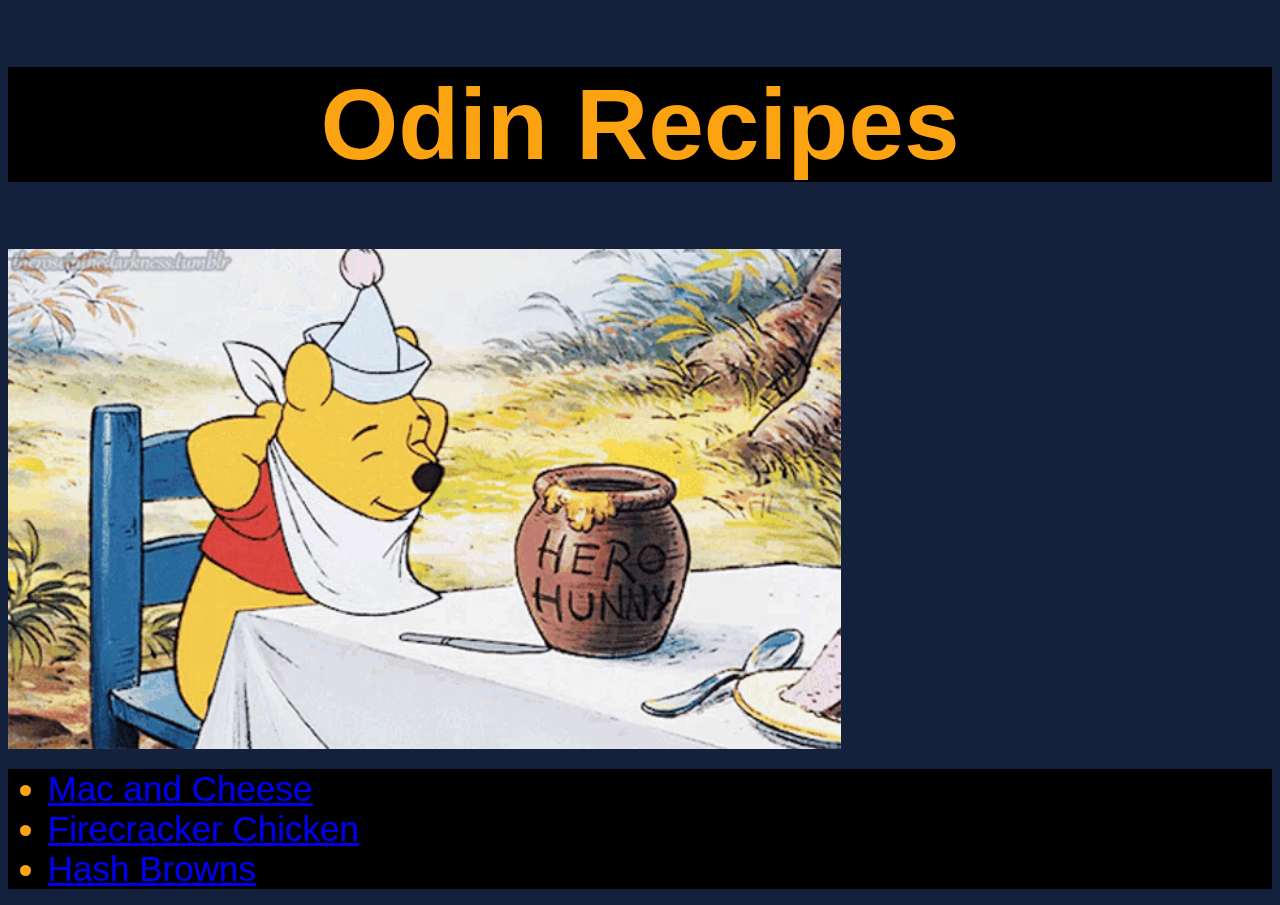
<file: index.html>
<!DOCTYPE html>
<html lang="en">
    <head>
        <meta charset="UTF-8">
        <title>Some Recipes</title>
        <link rel="stylesheet" href="style.css">
    </head>
    
    <body>
        <div>
            <h1>Odin Recipes</h1>
        </div>
        <img id="gif" src="./images/cartoon_gif.gif" alt="gif of winnie the pooh getting ready to eat">
        <ul>
            <li><a href="./recipes/mac_and_cheese.html">Mac and Cheese</a></li>
            <li><a href="./recipes/firecracker_chicken.html">Firecracker Chicken</a></li>
            <li><a href="./recipes/hash_browns.html">Hash Browns</a></li>
        </ul>
    </body>
</html>
</file>
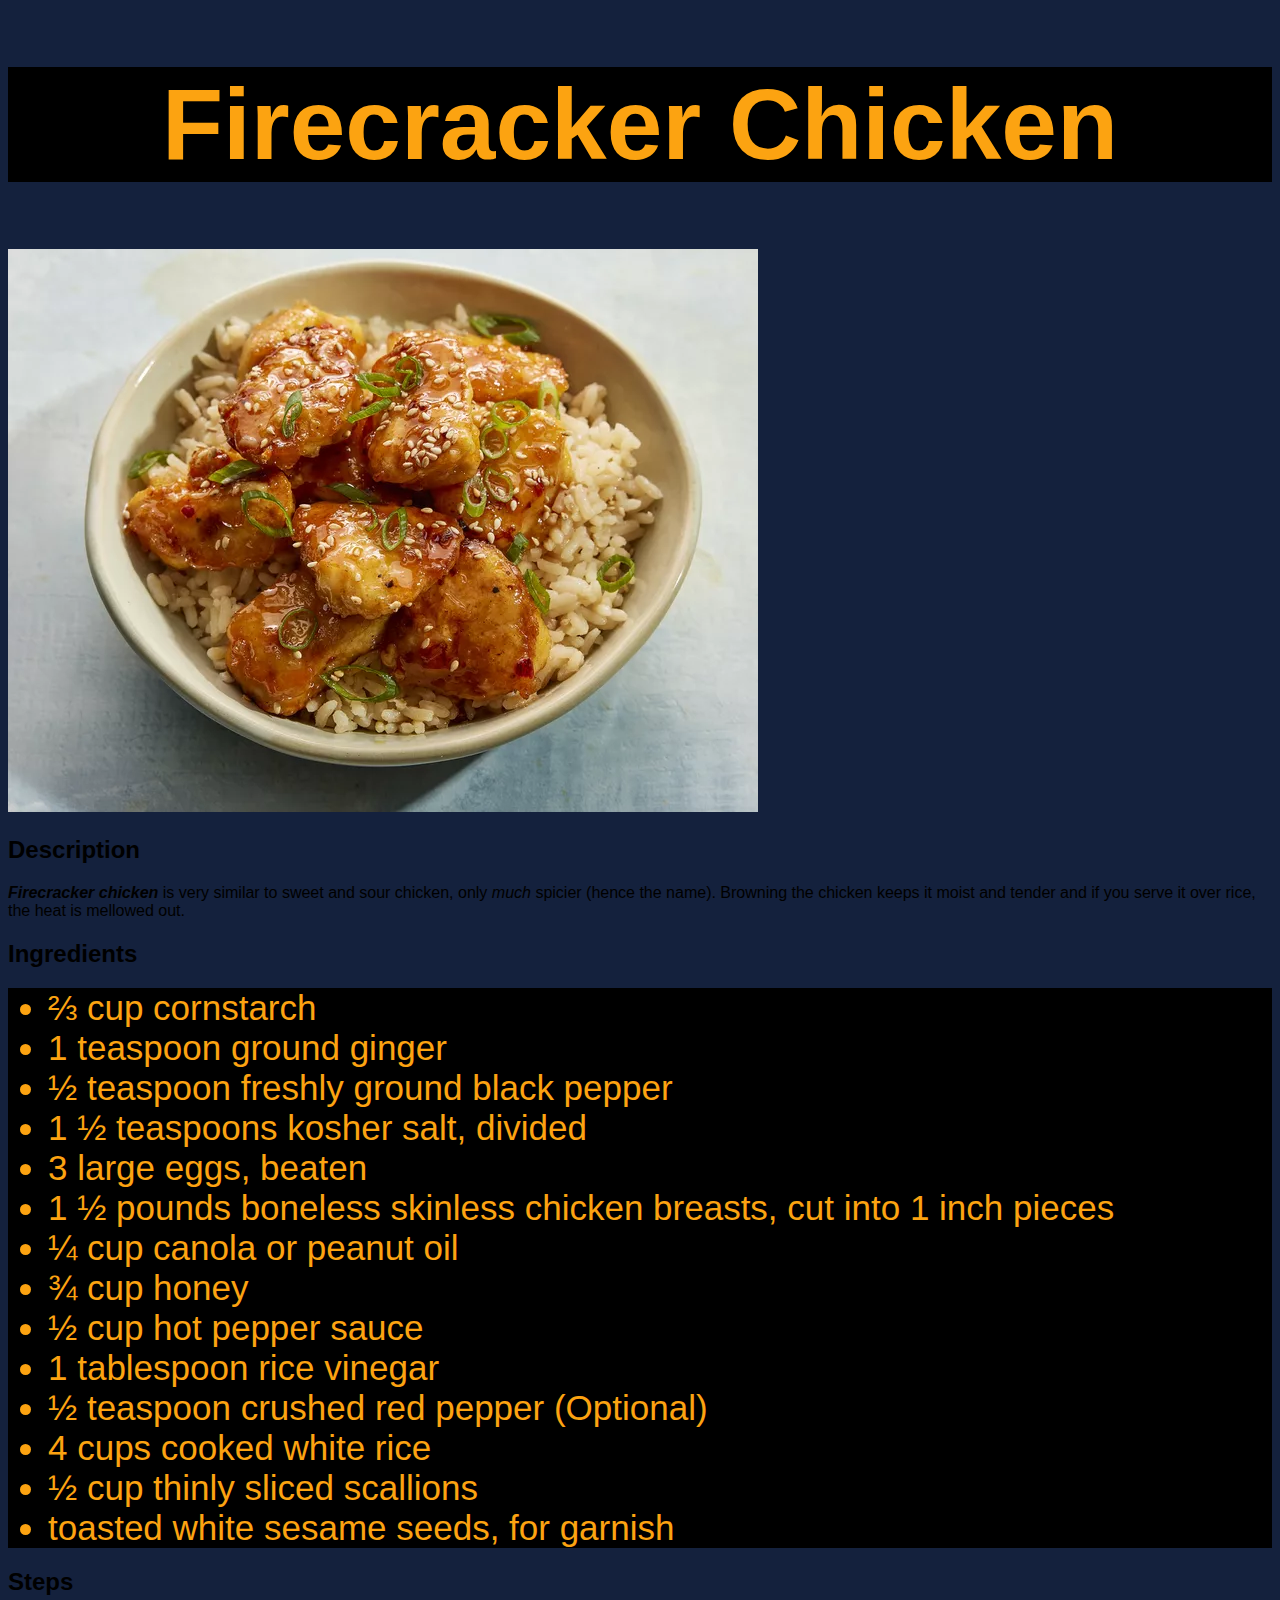
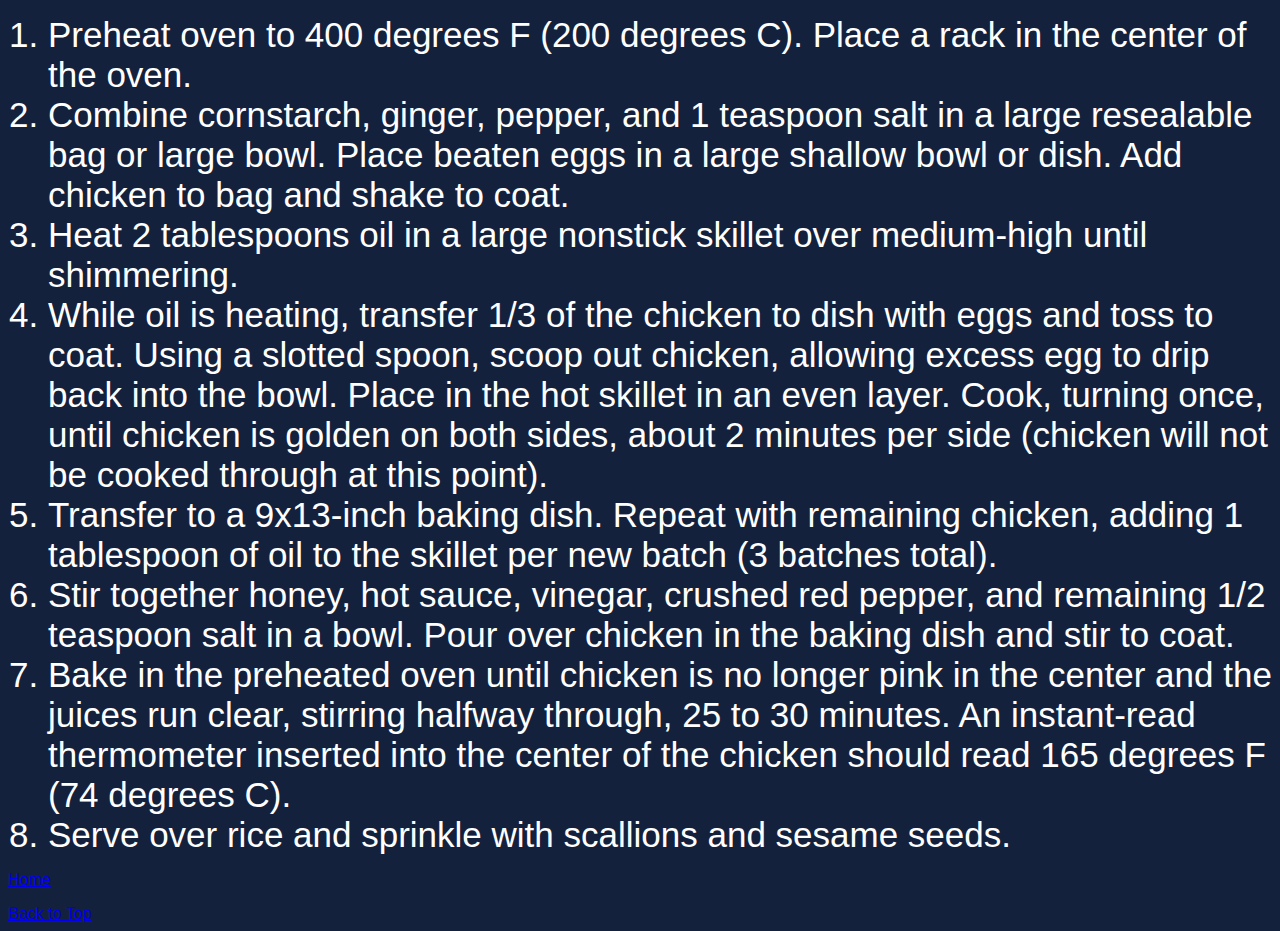
<file: recipes/firecracker_chicken.html>
<!DOCTYPE html>
<html>
    <head>
        <meta charset="UTF-8">
        <title>Firecracker Chicken</title>
        <link rel="stylesheet" href="../style.css">
    </head>
    
    <body>
        <h1>Firecracker Chicken</h1>
        <img src="../images/chicken.webp" alt="image of firecracker chicken">
        <h2>Description</h2>
        
        <p>
            <strong><em>Firecracker chicken</em></strong> is very similar to sweet and sour chicken, only <em>much </em> spicier (hence the name). Browning the chicken keeps it moist and tender and if you serve it over rice, the heat is mellowed out.
        </p>

        <h2>Ingredients</h2>
        <ul>
            <li>⅔ cup cornstarch</li>
            <li>1 teaspoon ground ginger</li>
            <li>½ teaspoon freshly ground black pepper</li>
            <li>1 ½ teaspoons kosher salt, divided</li>
            <li>3 large eggs, beaten</li>
            <li>1 ½ pounds boneless skinless chicken breasts, cut into 1 inch pieces</li>
            <li>¼ cup canola or peanut oil</li>
            <li>¾ cup honey</li>
            <li>½ cup hot pepper sauce</li>
            <li>1 tablespoon rice vinegar</li>
            <li>½ teaspoon crushed red pepper (Optional)</li>
            <li>4 cups cooked white rice</li>
            <li>½ cup thinly sliced scallions</li>
            <li>toasted white sesame seeds, for garnish</li>
        </ul>

        <h2>Steps</h2>
        <ol>
            <li>Preheat oven to 400 degrees F (200 degrees C). Place a rack in the center of the oven.</li>
            <li>Combine cornstarch, ginger, pepper, and 1 teaspoon salt in a large resealable bag or large bowl. Place beaten eggs in a large shallow bowl or dish. Add chicken to bag and shake to coat.</li>
            <li>Heat 2 tablespoons oil in a large nonstick skillet over medium-high until shimmering.</li>
            <li>While oil is heating, transfer 1/3 of the chicken to dish with eggs and toss to coat. Using a slotted spoon, scoop out chicken, allowing excess egg to drip back into the bowl. Place in the hot skillet in an even layer. Cook, turning once, until chicken is golden on both sides, about 2 minutes per side (chicken will not be cooked through at this point).</li>
            <li>Transfer to a 9x13-inch baking dish. Repeat with remaining chicken, adding 1 tablespoon of oil to the skillet per new batch (3 batches total).</li>
            <li>Stir together honey, hot sauce, vinegar, crushed red pepper, and remaining 1/2 teaspoon salt in a bowl. Pour over chicken in the baking dish and stir to coat.</li>
            <li>Bake in the preheated oven until chicken is no longer pink in the center and the juices run clear, stirring halfway through, 25 to 30 minutes. An instant-read thermometer inserted into the center of the chicken should read 165 degrees F (74 degrees C).</li>
            <li>Serve over rice and sprinkle with scallions and sesame seeds.</li>
        </ol>
        <a href="../index.html">Home</a>
        <p></p>
        <a href="firecracker_chicken.html">Back to Top</a>
    </body>
</html>
</file>
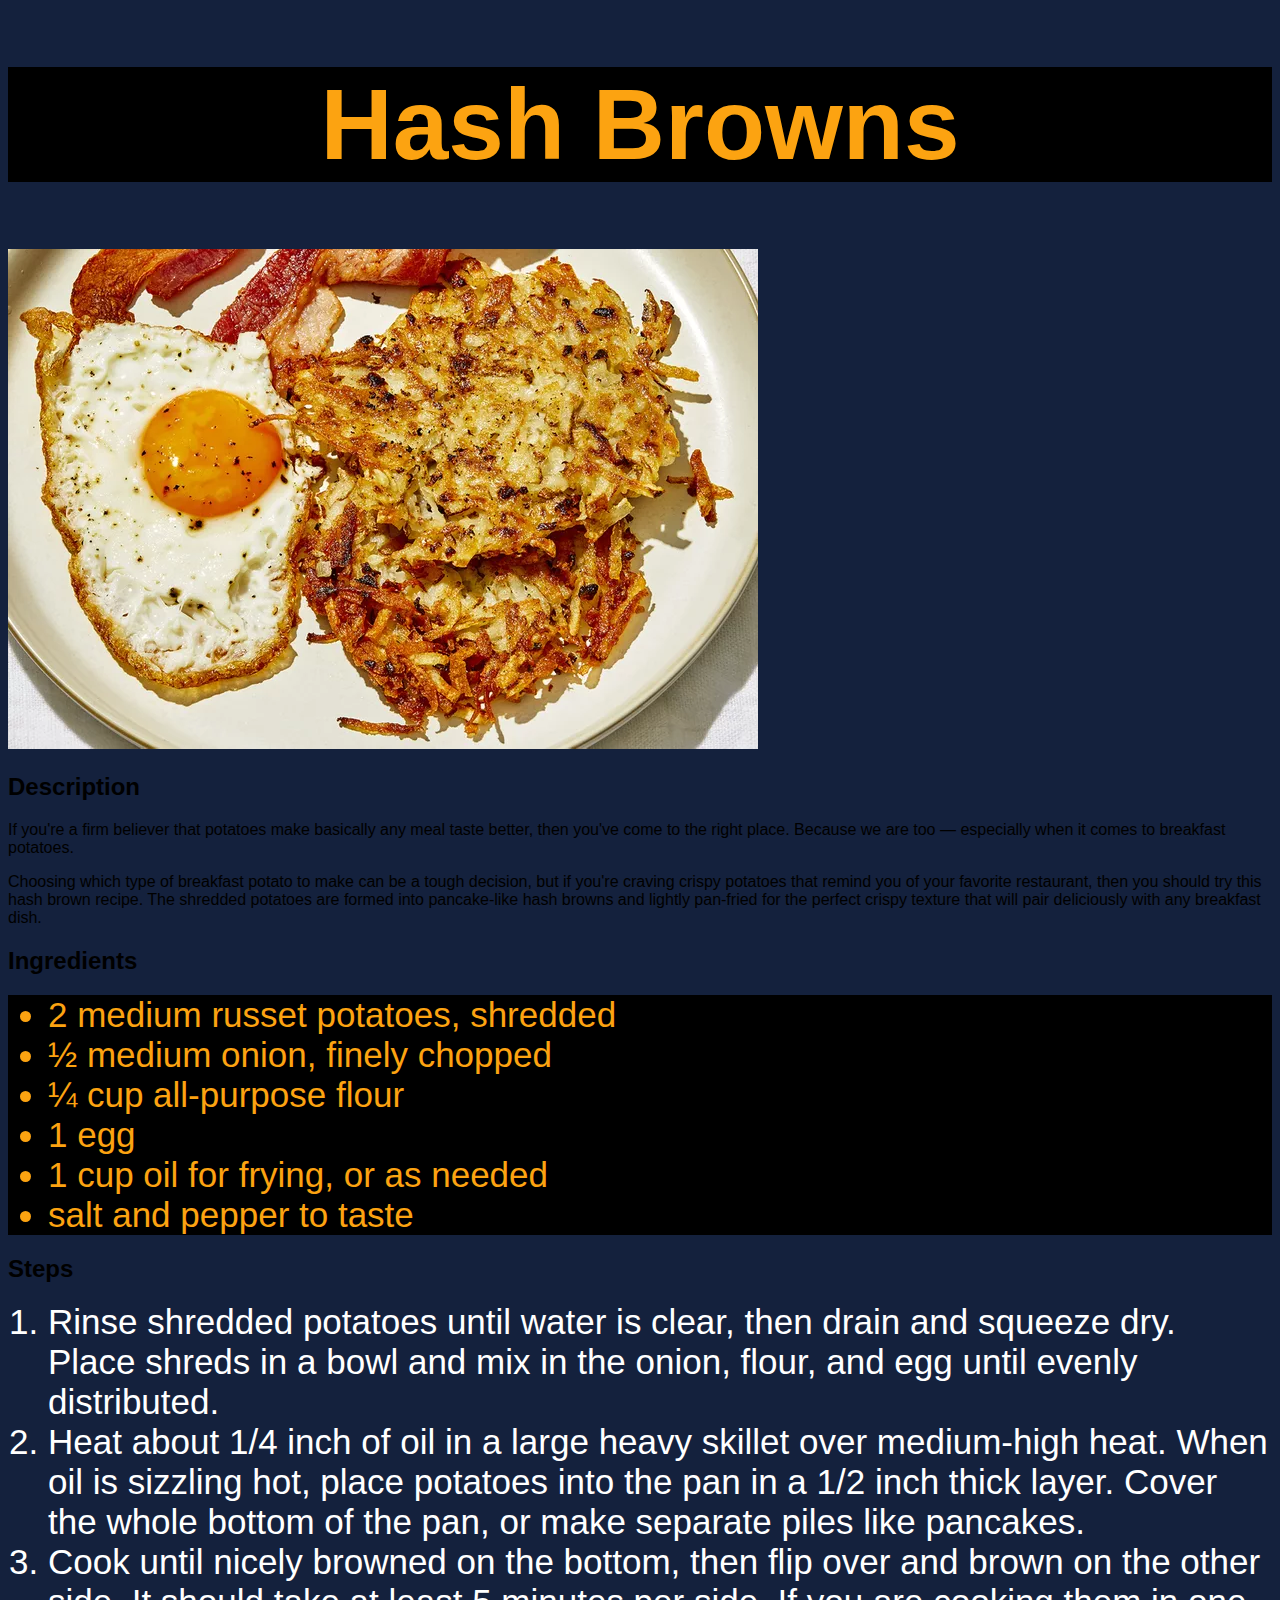
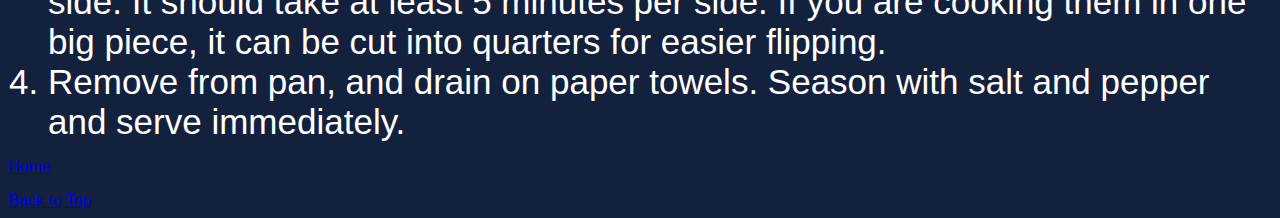
<file: recipes/hash_browns.html>
<!DOCTYPE html>
<html>
    <head>
        <meta charset="UTF-8">
        <title>Hash Browns</title>
        <link rel="stylesheet" href="../style.css">
    </head>
    
    <body>
        <h1>Hash Browns</h1>
        <img src="../images/hash.webp" alt="image of hash browns">
        <h2>Description</h2>
        
        <p>
            If you're a firm believer that potatoes make basically any meal taste better, then you've come to the right place. Because we are too — especially when it comes to breakfast potatoes.
        </p>
        <p>
            Choosing which type of breakfast potato to make can be a tough decision, but if you're craving crispy potatoes that remind you of your favorite restaurant, then you should try this hash brown recipe. The shredded potatoes are formed into pancake-like hash browns and lightly pan-fried for the perfect crispy texture that will pair deliciously with any breakfast dish.
        </p>

        <h2>Ingredients</h2>
        <ul>
            <li>2 medium russet potatoes, shredded</li>
            <li>½ medium onion, finely chopped</li>
            <li>¼ cup all-purpose flour</li>
            <li>1 egg</li>
            <li>1 cup oil for frying, or as needed</li>
            <li>salt and pepper to taste</li>
        </ul>

        <h2>Steps</h2>
        <ol>
            <li>Rinse shredded potatoes until water is clear, then drain and squeeze dry. Place shreds in a bowl and mix in the onion, flour, and egg until evenly distributed.</li>
            <li>Heat about 1/4 inch of oil in a large heavy skillet over medium-high heat. When oil is sizzling hot, place potatoes into the pan in a 1/2 inch thick layer. Cover the whole bottom of the pan, or make separate piles like pancakes.</li>
            <li>Cook until nicely browned on the bottom, then flip over and brown on the other side. It should take at least 5 minutes per side. If you are cooking them in one big piece, it can be cut into quarters for easier flipping.</li>
            <li>Remove from pan, and drain on paper towels. Season with salt and pepper and serve immediately.</li>
        </ol>
        <a href="../index.html">Home</a>
        <p></p>
        <a href="hash_browns.html">Back to Top</a>
    </body>
</html>
</file>
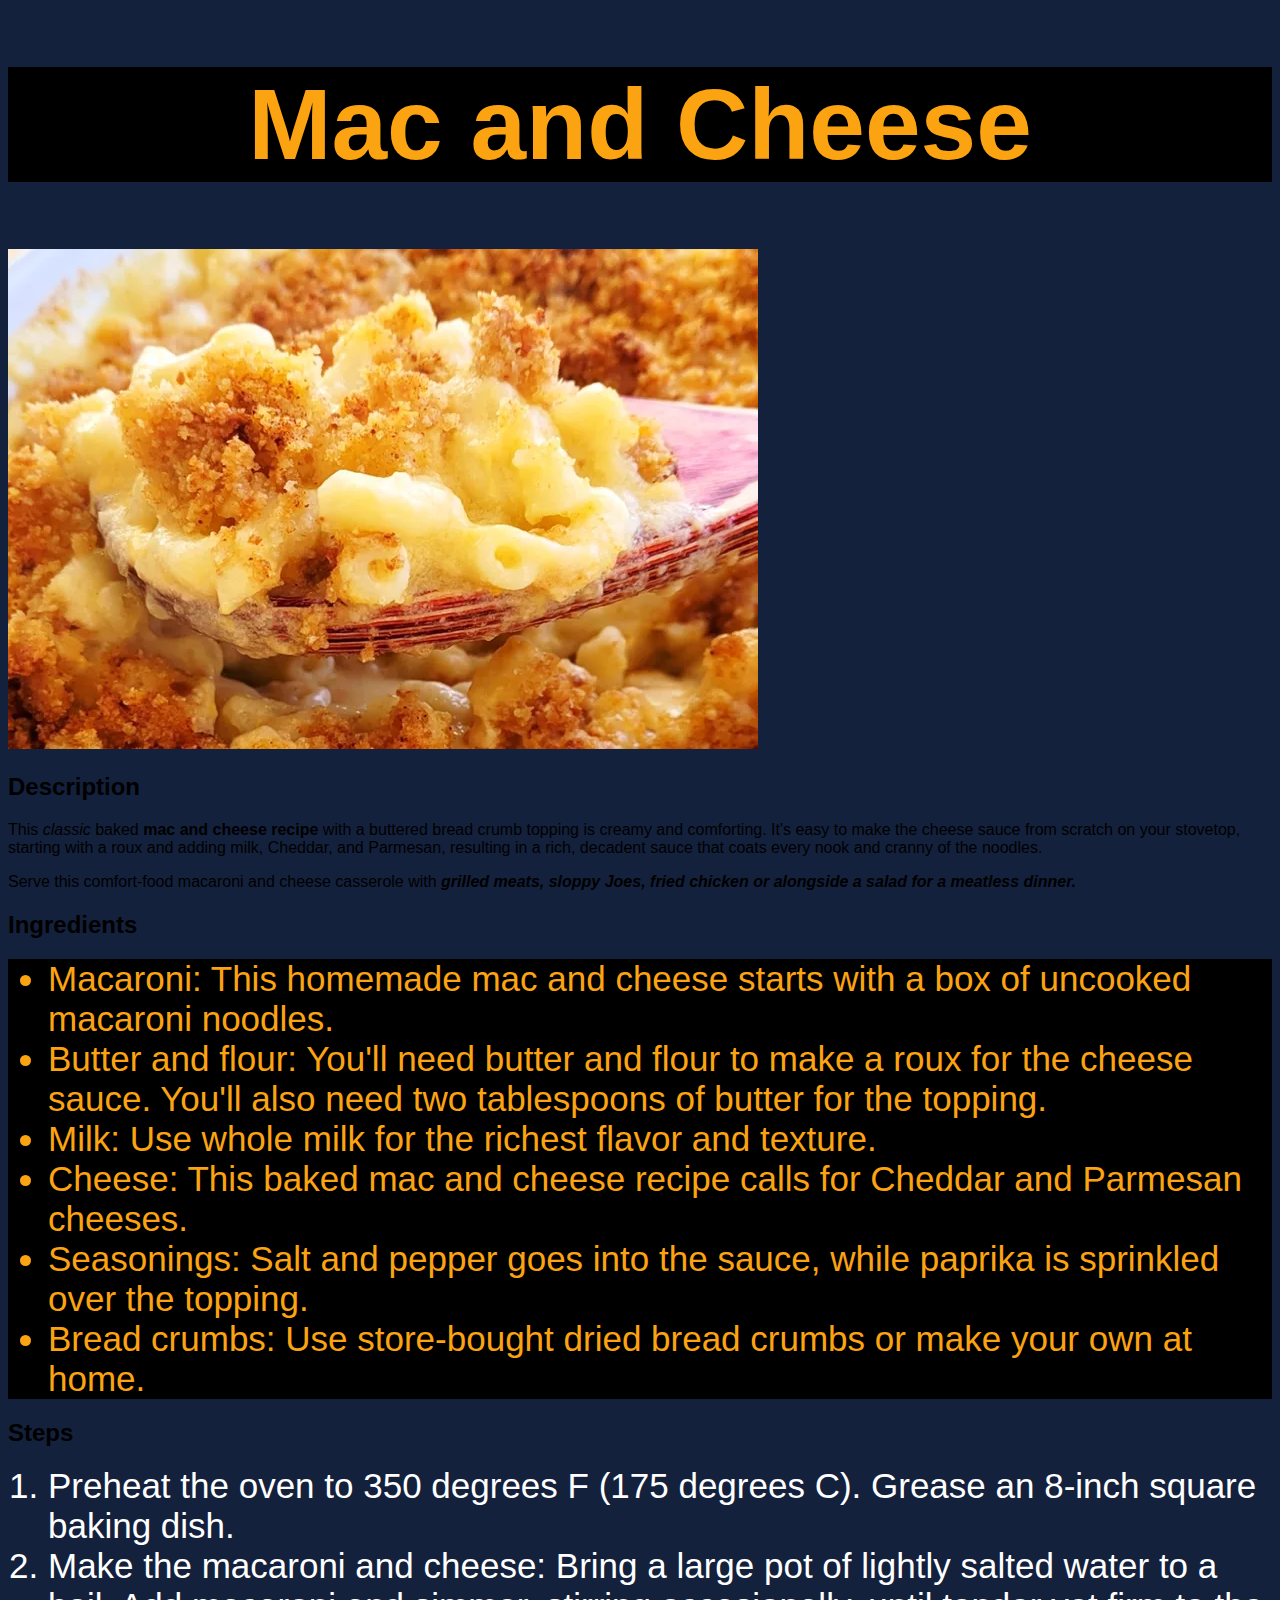
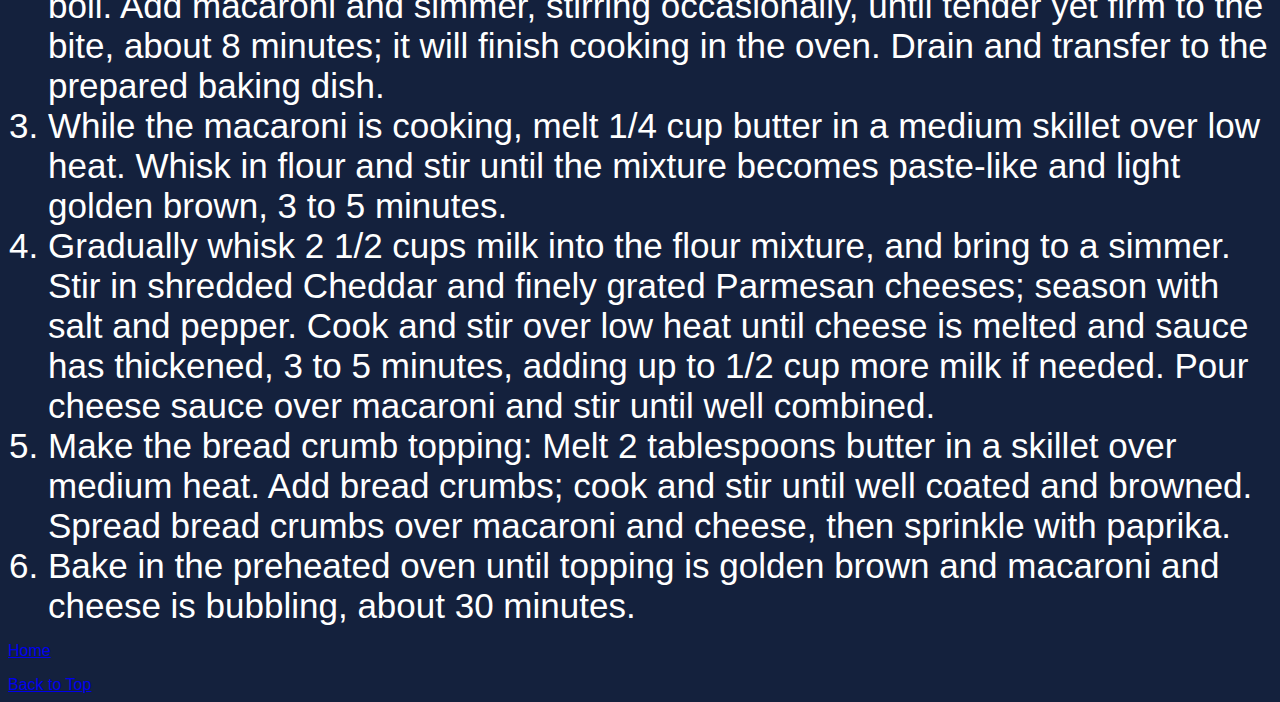
<file: recipes/mac_and_cheese.html>
<!DOCTYPE html>
<html>
    <head>
        <meta charset="UTF-8">
        <title> Mac and Cheese</title>
        <link rel="stylesheet" href="../style.css">
    </head>
    
    <body>
        <h1>Mac and Cheese</h1>
        <img src="../images/mac'n_cheese.webp" alt="image of mac and cheese">
        <h2>Description</h2>
        
        <p>
            This <em>classic</em> baked <strong>mac and cheese recipe</strong> with a buttered bread 
            crumb topping is creamy and comforting. It's easy to make the 
            cheese sauce from scratch on your stovetop, starting with a roux 
            and adding milk, Cheddar, and Parmesan, resulting in a rich, 
            decadent sauce that coats every nook and cranny of the noodles. 
        </p>
        <p>
            Serve this comfort-food macaroni and cheese casserole with <strong><em>grilled 
            meats, sloppy Joes, fried chicken or alongside a salad for a meatless 
            dinner.</em></strong>
        </p>

        <h2>Ingredients</h2>
        <ul>
            <li>Macaroni: This homemade mac and cheese starts with a box of uncooked macaroni noodles.</li>
            <li>Butter and flour: You'll need butter and flour to make a roux for the cheese sauce. You'll also need two tablespoons of butter for the topping.</li>
            <li>Milk: Use whole milk for the richest flavor and texture.</li>
            <li>Cheese: This baked mac and cheese recipe calls for Cheddar and Parmesan cheeses.</li>
            <li>Seasonings: Salt and pepper goes into the sauce, while paprika is sprinkled over the topping.</li>
            <li>Bread crumbs: Use store-bought dried bread crumbs or make your own at home.</li>
        </ul>

        <h2>Steps</h2>
        <ol>
            <li>Preheat the oven to 350 degrees F (175 degrees C). Grease an 8-inch square baking dish.</li>
            <li>Make the macaroni and cheese: Bring a large pot of lightly salted water to a boil. Add macaroni and simmer, stirring occasionally, until tender yet firm to the bite, about 8 minutes; it will finish cooking in the oven. Drain and transfer to the prepared baking dish.</li>
            <li>While the macaroni is cooking, melt 1/4 cup butter in a medium skillet over low heat. Whisk in flour and stir until the mixture becomes paste-like and light golden brown, 3 to 5 minutes.</li>
            <li>Gradually whisk 2 1/2 cups milk into the flour mixture, and bring to a simmer. Stir in shredded Cheddar and finely grated Parmesan cheeses; season with salt and pepper. Cook and stir over low heat until cheese is melted and sauce has thickened, 3 to 5 minutes, adding up to 1/2 cup more milk if needed. Pour cheese sauce over macaroni and stir until well combined.</li>
            <li>Make the bread crumb topping: Melt 2 tablespoons butter in a skillet over medium heat. Add bread crumbs; cook and stir until well coated and browned. Spread bread crumbs over macaroni and cheese, then sprinkle with paprika.</li>
            <li>Bake in the preheated oven until topping is golden brown and macaroni and cheese is bubbling, about 30 minutes.</li>
        </ol>
        <a href="../index.html">Home</a>
        <p></p>
        <a href="mac_and_cheese.html">Back to Top</a>
    </body>
</html>
</file>
<file: style.css>
*{
    font-family: Arial, Helvetica, sans-serif;
}
body{
    background-color: #14213d;
}

ul,
h1{
    background-color: rgb(0, 0, 0);
}
h1{
    color: #fca311;
    text-align: center;
    font-size: 100px;
    font-weight: 800;
}

ul{
    color:#fca311
}

ol{
    color:white;
}

li{
    font-size: 35px;

}

#gif{
    width: auto;
    height: 500px;
}
</file>
